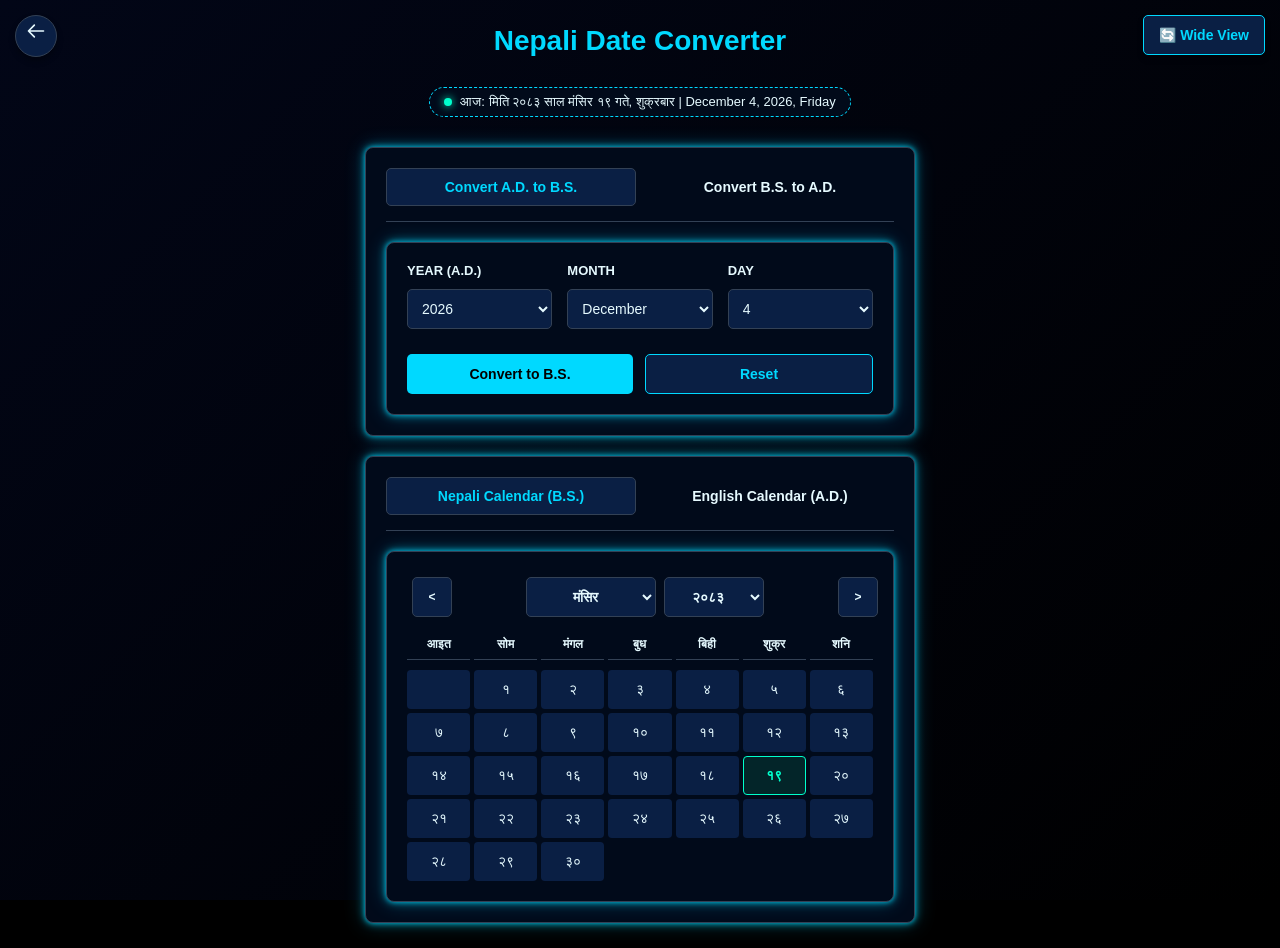
<file: Projects/DateConverter/index.html>
<!DOCTYPE html>
<html lang="en">
<head>
    <meta charset="UTF-8">
    <meta name="viewport" content="width=device-width, initial-scale=1.0">
    <title>Nepali Date Converter</title>
    <meta name="description" content="Convert dates between Nepali (B.S.) and English (A.D.) accurately with our free offline Nepali Date Converter and Calendar.">
    <meta name="keywords" content="nepali date converter, bs to ad, ad to bs, nepali calendar, nepali miti, patro">
    <meta name="author" content="Kishor Aryal">
    
    <link rel="canonical" href="https://kishoraryal.com.np/Projects/DateConverter/">

    <meta property="og:title" content="Nepali Date Converter | Utility Studio">
    <meta property="og:description" content="Convert dates between Nepali (B.S.) and English (A.D.) accurately.">
    <meta property="og:image" content="https://kishoraryal.com.np/Assets/logo.png">
    <meta property="og:url" content="https://kishoraryal.com.np/Projects/DateConverter/">
    <meta property="og:type" content="website">

    <link rel="icon" type="image/png" href="../../Assets/logo.png">
    <link rel="stylesheet" href="../../Assets/master.css">
</head>
<body>
    <button onclick="window.location.href='cal.html'" class="btn-secondary" style="position: absolute; top: 15px; right: 15px; z-index: 100; box-shadow: 0 4px 6px rgba(0,0,0,0.2); margin: 0; display: flex; align-items: center; gap: 8px;">
        🔄 Wide View
    </button>
    <a href="../../layout2.html" title="Back to Dashboard" style="position: fixed; top: 15px; left: 15px; z-index: 1000; background: var(--surface-light); border: 1px solid var(--border-color); box-shadow: 0 4px 6px rgba(0,0,0,0.3); width: 40px; height: 40px; border-radius: 50%; display: flex; align-items: center; justify-content: center; color: var(--text-primary); text-decoration: none; transition: all 0.2s ease;" onmouseover="this.style.background='var(--surface-dark)'; this.style.color='var(--accent-primary)';" onmouseout="this.style.background='var(--surface-light)'; this.style.color='var(--text-primary)';">
        <svg width="20" height="20" fill="none" stroke="currentColor" stroke-width="2" viewBox="0 0 24 24"><path stroke-linecap="round" stroke-linejoin="round" d="M10 19l-7-7m0 0l7-7m-7 7h18"></path></svg>
    </a>
    <div class="app-container">
        <h1 class="app-header">Nepali Date Converter</h1>
        <div class="live-date-container">
            <div id="live-date" class="live-date">
                <span class="indicator"></span>
                <span id="current-date-text">Loading today's date...</span>
            </div>
        </div>

        <main class="card-container">
            <div class="tabs">
                <button class="tab-btn main-tab active" data-tab="ad-to-bs">Convert A.D. to B.S.</button>
                <button class="tab-btn main-tab" data-tab="bs-to-ad">Convert B.S. to A.D.</button>
            </div>

            <section id="ad-to-bs" class="tab-content active">
                <form id="form-ad-to-bs">
                    <div class="input-grid">
                        <div class="input-group">
                            <label for="ad-year">Year (A.D.)</label>
                            <select id="ad-year" required></select>
                        </div>
                        <div class="input-group">
                            <label for="ad-month">Month</label>
                            <select id="ad-month" required></select>
                        </div>
                        <div class="input-group">
                            <label for="ad-day">Day</label>
                            <select id="ad-day" required></select>
                        </div>
                    </div>
                    <div class="button-group">
                        <button type="submit" class="btn-primary">Convert to B.S.</button>
                        <button type="button" class="btn-secondary reset-btn">Reset</button>
                    </div>
                </form>
            </section>

            <section id="bs-to-ad" class="tab-content">
                <form id="form-bs-to-ad">
                    <div class="input-grid">
                        <div class="input-group">
                            <label for="bs-year">साल (वि.सं.)</label>
                            <select id="bs-year" required></select>
                        </div>
                        <div class="input-group">
                            <label for="bs-month">महिना</label>
                            <select id="bs-month" required></select>
                        </div>
                        <div class="input-group">
                            <label for="bs-day">गते</label>
                            <select id="bs-day" required></select>
                        </div>
                    </div>
                    <div class="button-group">
                        <button type="submit" class="btn-primary">Convert to A.D.</button>
                        <button type="button" class="btn-secondary reset-btn">Reset</button>
                    </div>
                </form>
            </section>

            <div id="output-section" class="output-card hidden">
                <div style="font-size: 13px; color: var(--text-secondary); font-weight: bold; text-transform: uppercase; margin-bottom: 12px;">Converted Date</div>
                
                <div style="display: flex; justify-content: space-between; align-items: center; gap: 15px;">
                    <p id="result-text" class="result-text" style="margin: 0; word-break: break-word;"></p>
                    
                    <button id="copy-btn" class="btn-secondary" style="margin: 0; height: 40px; min-width: 90px;">Copy</button>
                </div>
                <div id="error-message" class="error-message hidden"></div>
            </div>
        </main>

        <main class="card-container" style="margin-top: 20px;">
            <div class="tabs">
                <button class="tab-btn cal-tab active" data-tab="cal-bs-view">Nepali Calendar (B.S.)</button>
                <button class="tab-btn cal-tab" data-tab="cal-ad-view">English Calendar (A.D.)</button>
            </div>

            <section id="cal-bs-view" class="tab-content active">
                <div class="calendar-header">
                    <button id="bs-cal-prev" class="btn-icon cal-nav-btn">&lt;</button>
                    <div class="cal-controls">
                        <select id="cal-bs-month-select" class="cal-header-select" style="min-width: 130px; text-align: center;"></select>
                        <select id="cal-bs-year-select" class="cal-header-select" style="min-width: 100px; text-align: center;"></select>
                    </div>
                    <button id="bs-cal-next" class="btn-icon cal-nav-btn">&gt;</button>
                </div>
                <div class="calendar-grid" id="bs-cal-grid">
                    <div class="weekday">आइत</div><div class="weekday">सोम</div><div class="weekday">मंगल</div>
                    <div class="weekday">बुध</div><div class="weekday">बिही</div><div class="weekday">शुक्र</div><div class="weekday">शनि</div>
                    <div id="bs-cal-days" class="cal-days-wrapper"></div>
                </div>
            </section>

            <section id="cal-ad-view" class="tab-content">
                <div class="calendar-header">
                    <button id="ad-cal-prev" class="btn-icon cal-nav-btn">&lt;</button>
                    <div class="cal-controls">
                        <select id="cal-ad-month-select" class="cal-header-select" style="min-width: 130px; text-align: center;"></select>
                        <select id="cal-ad-year-select" class="cal-header-select" style="min-width: 100px; text-align: center;"></select>
                    </div>
                    <button id="ad-cal-next" class="btn-icon cal-nav-btn">&gt;</button>
                </div>
                <div class="calendar-grid" id="ad-cal-grid">
                    <div class="weekday">Sun</div><div class="weekday">Mon</div><div class="weekday">Tue</div>
                    <div class="weekday">Wed</div><div class="weekday">Thu</div><div class="weekday">Fri</div><div class="weekday">Sat</div>
                    <div id="ad-cal-days" class="cal-days-wrapper"></div>
                </div>
            </section>
        </main>
    </div>
    <script src="libs/script.js"></script>
    <script>
        function copyWithDoubleTick(button, textToCopy) {
            navigator.clipboard.writeText(textToCopy).then(() => {
                const originalHTML = button.innerHTML;
                
                // Matches the exact Unicode animation with text
                button.innerHTML = `<span style="color: var(--color-success); display: flex; align-items: center; justify-content: center; gap: 4px; font-weight: bold; font-size: 13px;"><svg width="16" height="16" viewBox="0 0 24 24" fill="none" stroke="currentColor" stroke-width="3" stroke-linecap="round" stroke-linejoin="round"><path d="M7 11L12 16L22 6M2 11L7 16L17 6"/></svg> Copied</span>`;
                
                setTimeout(() => { button.innerHTML = originalHTML; }, 2000);
            });
        }

        document.getElementById('copy-btn').addEventListener('click', function() {
            const dateText = document.getElementById('result-text').innerText;
            if(dateText) copyWithDoubleTick(this, dateText);
        });
    </script>
</body>
</html>
</file>
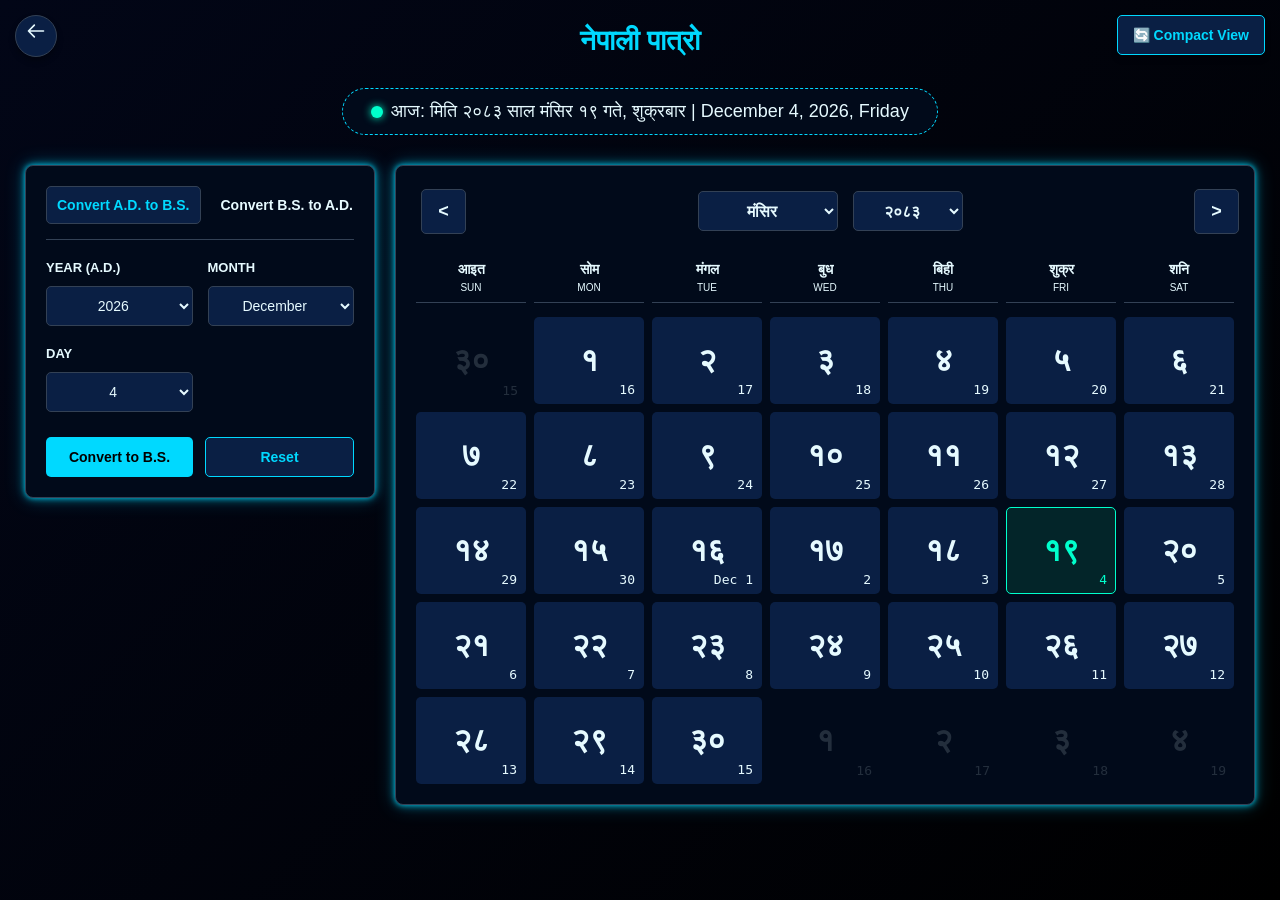
<file: Projects/DateConverter/cal.html>
<!DOCTYPE html>
<html lang="en">
<head>
    <meta charset="UTF-8">
    <meta name="viewport" content="width=device-width, initial-scale=1.0">
    <title>Nepali Date Converter | Utility Studio</title>
    <meta name="description" content="Advanced unified Nepali and English Date Converter and Calendar.">
    <meta name="author" content="Kishor Aryal">
    
    <link rel="icon" type="image/png" href="../../Assets/logo.png">
    <link rel="stylesheet" href="../../Assets/master.css">
    
    <style>
        /* Bypass the max-width to let the Pro layout expand */
        .wide-date-wrapper { display: flex; justify-content: center; align-items: center; width: 100%; margin-bottom: 30px; }
        .wide-date-wrapper .live-date { font-size: 18px !important; padding: 12px 28px !important; border-radius: 30px !important; }
        .wide-date-wrapper .indicator { width: 12px !important; height: 12px !important; }

        /* Custom Grid Layout for Pro Converter */
        .pro-date-grid {
            display: grid;
            grid-template-columns: 1fr;
            gap: 20px;
            align-items: start;
            width: 100%;
        }
        @media (min-width: 1000px) {
            /* FIX: Changed 400px to 350px to perfectly match other tools */
            .pro-date-grid { grid-template-columns: 350px 1fr; }
        }

        /* Force script.js output to be Massive Pro Cells */
        #bs-cal-days .cal-day {
            position: relative;
            min-height: 85px !important; 
            font-size: 32px !important;  
            font-weight: bold;
            display: flex;
            align-items: center;
            justify-content: center;
            background: var(--surface-light);
            border-radius: var(--radius-md);
            border: 1px solid transparent;
            transition: var(--transition-smooth);
            cursor: pointer;
            padding: 0 !important;
        }
        #bs-cal-days .cal-day:hover { border-color: var(--accent-primary); background: var(--surface-dark); }
        #bs-cal-days .cal-day.today { background: rgba(16, 185, 129, 0.15) !important; border-color: var(--color-success) !important; color: var(--color-success) !important; }
        
        /* The Small English Date in the corner */
        .eng-date-small {
            position: absolute;
            bottom: 6px;
            right: 8px;
            font-size: 13px;
            color: var(--text-secondary);
            font-weight: normal;
            font-family: monospace;
        }
        /* Fade out previous/next month days so they aren't distracting */
        #bs-cal-days .cal-day.muted {
            opacity: 0.15 !important; /* Drops visibility down to 15% */
            background: transparent !important;
            pointer-events: none !important; /* Makes them unclickable */
            border: none !important;
        }
    </style>
</head>
<body>
    <button onclick="window.location.href='index.html'" class="btn-secondary" style="position: absolute; top: 15px; right: 15px; z-index: 100; box-shadow: 0 4px 6px rgba(0,0,0,0.2); margin: 0; display: flex; align-items: center; gap: 8px;">
        🔄 Compact View
    </button>
    <a href="../../layout2.html" title="Back to Dashboard" style="position: fixed; top: 15px; left: 15px; z-index: 1000; background: var(--surface-light); border: 1px solid var(--border-color); box-shadow: 0 4px 6px rgba(0,0,0,0.3); width: 40px; height: 40px; border-radius: 50%; display: flex; align-items: center; justify-content: center; color: var(--text-primary); text-decoration: none; transition: all 0.2s ease;" onmouseover="this.style.background='var(--surface-dark)'; this.style.color='var(--accent-primary)';" onmouseout="this.style.background='var(--surface-light)'; this.style.color='var(--text-primary)';">
        <svg width="20" height="20" fill="none" stroke="currentColor" stroke-width="2" viewBox="0 0 24 24"><path stroke-linecap="round" stroke-linejoin="round" d="M10 19l-7-7m0 0l7-7m-7 7h18"></path></svg>
    </a>
    <div class="app-container">
        <h1 class="app-header">नेपाली पात्रो</h1>
        <div class="wide-date-wrapper">
            <div id="live-date" class="live-date">
                <span class="indicator"></span>
                <span id="current-date-text">Loading today's date...</span>
            </div>
        </div>

        <div class="pro-date-grid">
            
            <div class="left-column">
                <main class="card-container" style="margin-bottom: 0;">
                    <div class="tabs">
                        <button class="tab-btn main-tab active" data-tab="ad-to-bs">Convert A.D. to B.S.</button>
                        <button class="tab-btn main-tab" data-tab="bs-to-ad">Convert B.S. to A.D.</button>
                    </div>

                    <section id="ad-to-bs" class="tab-content active" style="padding: 0; box-shadow: none; border: none; background: transparent;">
                        <form id="form-ad-to-bs">
                            <div class="input-grid">
                                <div class="input-group">
                                    <label for="ad-year">Year (A.D.)</label>
                                    <select id="ad-year" required style="text-align: center;"></select>
                                </div>
                                <div class="input-group">
                                    <label for="ad-month">Month</label>
                                    <select id="ad-month" required style="text-align: center;"></select>
                                </div>
                                <div class="input-group">
                                    <label for="ad-day">Day</label>
                                    <select id="ad-day" required style="text-align: center;"></select>
                                </div>
                            </div>
                            <div class="button-group" style="margin-top: 15px;">
                                <button type="submit" class="btn-primary">Convert to B.S.</button>
                                <button type="button" class="btn-secondary reset-btn">Reset</button>
                            </div>
                        </form>
                    </section>

                    <section id="bs-to-ad" class="tab-content" style="padding: 0; box-shadow: none; border: none; background: transparent;">
                        <form id="form-bs-to-ad">
                            <div class="input-grid">
                                <div class="input-group">
                                    <label for="bs-year">साल (वि.सं.)</label>
                                    <select id="bs-year" required style="text-align: center;"></select>
                                </div>
                                <div class="input-group">
                                    <label for="bs-month">महिना</label>
                                    <select id="bs-month" required style="text-align: center;"></select>
                                </div>
                                <div class="input-group">
                                    <label for="bs-day">गते</label>
                                    <select id="bs-day" required style="text-align: center;"></select>
                                </div>
                            </div>
                            <div class="button-group" style="margin-top: 15px;">
                                <button type="submit" class="btn-primary">Convert to A.D.</button>
                                <button type="button" class="btn-secondary reset-btn">Reset</button>
                            </div>
                        </form>
                    </section>

                    <div id="output-section" class="output-card hidden" style="margin-top: 20px;">
                        <div style="font-size: 13px; color: var(--text-secondary); font-weight: bold; text-transform: uppercase; margin-bottom: 12px;">Converted Date</div>
                        <div style="display: flex; justify-content: space-between; align-items: center; gap: 15px;">
                            <p id="result-text" class="result-text" style="margin: 0; word-break: break-word;"></p>
                            <button id="copy-btn" class="btn-secondary" style="margin: 0; height: 40px; min-width: 90px;">Copy</button>
                        </div>
                        <div id="error-message" class="error-message hidden"></div>
                    </div>
                </main>
            </div>

            <div class="right-column">
                <main class="card-container" style="height: 100%; display: flex; flex-direction: column;">
                    
                    <div class="calendar-header" style="margin-bottom: 25px;">
                        <button id="bs-cal-prev" class="btn-icon cal-nav-btn" style="width: 45px; height: 45px; font-size: 18px;">&lt;</button>
                        <div class="cal-controls" style="gap: 15px;">
                            <select id="cal-bs-month-select" class="cal-header-select" style="min-width: 140px; text-align: center; font-size: 16px;"></select>
                            <select id="cal-bs-year-select" class="cal-header-select" style="min-width: 110px; text-align: center; font-size: 16px;"></select>
                        </div>
                        <button id="bs-cal-next" class="btn-icon cal-nav-btn" style="width: 45px; height: 45px; font-size: 18px;">&gt;</button>
                    </div>

                    <div class="calendar-grid" id="bs-cal-grid" style="gap: 8px; flex-grow: 1;">
                        <div class="weekday" style="font-size: 14px;">आइत<br><span style="font-size: 10px; font-weight: normal;">SUN</span></div>
                        <div class="weekday" style="font-size: 14px;">सोम<br><span style="font-size: 10px; font-weight: normal;">MON</span></div>
                        <div class="weekday" style="font-size: 14px;">मंगल<br><span style="font-size: 10px; font-weight: normal;">TUE</span></div>
                        <div class="weekday" style="font-size: 14px;">बुध<br><span style="font-size: 10px; font-weight: normal;">WED</span></div>
                        <div class="weekday" style="font-size: 14px;">बिही<br><span style="font-size: 10px; font-weight: normal;">THU</span></div>
                        <div class="weekday" style="font-size: 14px;">शुक्र<br><span style="font-size: 10px; font-weight: normal;">FRI</span></div>
                        <div class="weekday" style="font-size: 14px;">शनि<br><span style="font-size: 10px; font-weight: normal;">SAT</span></div>
                        
                        <div id="bs-cal-days" class="cal-days-wrapper"></div>
                    </div>
                </main>
            </div>
        </div>
    </div>

    <div style="display: none;">
        <select id="cal-ad-month-select"></select>
        <select id="cal-ad-year-select"></select>
        <button id="ad-cal-prev"></button>
        <button id="ad-cal-next"></button>
        <div id="ad-cal-grid"></div>
        <div id="ad-cal-days"></div>
    </div>

    <script src="libs/script.js"></script>
    <script>
        function copyWithDoubleTick(button, textToCopy) {
            navigator.clipboard.writeText(textToCopy).then(() => {
                const originalHTML = button.innerHTML;
                button.innerHTML = `<span style="color: var(--color-success); display: flex; align-items: center; justify-content: center; gap: 4px; font-weight: bold; font-size: 13px;"><svg width="16" height="16" viewBox="0 0 24 24" fill="none" stroke="currentColor" stroke-width="3" stroke-linecap="round" stroke-linejoin="round"><path d="M7 11L12 16L22 6M2 11L7 16L17 6"/></svg> Copied</span>`;
                setTimeout(() => { button.innerHTML = originalHTML; }, 2000);
            });
        }
        document.getElementById('copy-btn').addEventListener('click', function() {
            const dateText = document.getElementById('result-text').innerText;
            if(dateText) copyWithDoubleTick(this, dateText);
        });
    </script>
</body>
</html>
</file>
<file: Assets/master.css>
/* ==========================================================================
   UTILITY STUDIO - UNIFIED UI FRAMEWORK
   ========================================================================== */

:root {
    --bg-start: #020617;
    --bg-end: #000000;
    --surface-dark: #010a1a;
    --surface-light: #0a1f44;
    
    /* Darkened to fix text visibility on the Merge/Compress buttons */
    --border-color: #334155; 
    
    /* Restored to your bright neon cyan for the file browser buttons */
    --accent-primary: #00d9ff; 
    --accent-hover: #0099ff;
    
    --text-primary: #e6faff;
    --text-secondary: #475569c;
    --color-success: #00ffcc;
    --color-success-hover: #00e6b8;
    --color-error: #ff0033;
    --color-error-hover: #ff1a4d;
    --radius-md: 5px;
    --radius-lg: 8px;
    --shadow-soft:
        0 0 5px rgba(0, 217, 255, 0.7),
        0 0 10px rgba(0, 217, 255, 0.5),
        0 0 20px rgba(0, 217, 255, 0.3);
    --transition-smooth: all 0.3s ease;
}

/* ==========================================================================
   1. GLOBAL LAYOUT
   ========================================================================== */
html { height: -webkit-fill-available; min-height: 100%; background: var(--bg-end); }

body {
    font-family: Segoe UI, Tahoma, Geneva, Verdana, sans-serif;
    background: linear-gradient(135deg, var(--bg-start), var(--bg-end));
    background-attachment: fixed; /* FIX: Prevents the ugly two-color horizontal cut-off */
    color: var(--text-primary);
    margin: 0; 
    padding: 0;
    min-height: 100vh; 
    min-height: -webkit-fill-available;
    display: flex; 
    flex-direction: column; 
    overflow-x: hidden;
}

.app-container {
    max-width: 1400px; 
    margin: auto; 
    padding: 25px; 
    box-sizing: border-box;
    flex-grow: 1; 
    display: flex; 
    flex-direction: column;
    width: 100%;
}

.app-container:has(.live-date-container) { max-width: 600px; } 

.app-header {
    text-align: center; color: var(--accent-primary); font-size: 28px;
    margin-top: 0; margin-bottom: 30px; font-weight: bold;
}

h2, h3, h4 { color: var(--text-primary); margin-top: 0; }

.tools-grid, .dashboard {
    display: grid;
    grid-template-columns: 1fr; 
    gap: 20px; 
    align-items: stretch; 
    flex-grow: 1;
}

@media (min-width: 950px) {
    .tools-grid, .dashboard { grid-template-columns: 350px 1fr; }
}

.right-column { display: flex; flex-direction: column; gap: 20px; height: 100%; }

.tools-grid:has(.word-toolbar), .tools-grid:has(.split-bucket) { grid-template-columns: 1fr !important; }
@media (min-width: 768px) { .tools-grid:has(.word-toolbar), .tools-grid:has(.split-bucket) { grid-template-columns: repeat(2, 1fr) !important; } }
@media (min-width: 1100px) { .tools-grid:has(.word-toolbar), .tools-grid:has(.split-bucket) { grid-template-columns: repeat(3, 1fr) !important; } }

section, .card, .card-container {
    padding: 20px; background: var(--surface-dark); border-radius: var(--radius-lg);
    box-shadow: var(--shadow-soft); border: 1px solid var(--border-color);
    transition: var(--transition-smooth); position: relative; box-sizing: border-box;
    display: flex; flex-direction: column; height: 100%; margin-bottom: 0;
}

.section-header {
    display: flex; justify-content: space-between; align-items: center;
    border-bottom: 1px solid var(--border-color); padding-bottom: 10px; margin-bottom: 15px; width: 100%;
}
.section-header h2 { font-size: 18px; margin: 0; }

.hidden, [hidden] { display: none !important; }

/* ==========================================================================
   2. MASTER HUB LAYOUT
   ========================================================================== */
body.hub-layout { font-family: system-ui, -apple-system, sans-serif; height: 100vh; overflow: hidden; }
.top-header { background-color: var(--surface-dark); border-bottom: 1px solid var(--border-color); padding: 0.75rem 1.5rem; display: flex; align-items: center; z-index: 20; }
.menu-toggle { background: transparent; border: none; color: var(--text-primary); font-size: 1.5rem; cursor: pointer; padding: 0; margin-right: 1rem; display: flex; transition: color 0.2s; }
.menu-toggle:hover { color: var(--accent-primary); }
.brand { font-size: 1.25rem; font-weight: bold; letter-spacing: 0.5px; }
.main-container { display: flex; flex-grow: 1; position: relative; overflow: hidden; }
.sidebar { width: 260px; background-color: var(--surface-dark); border-right: 1px solid var(--border-color); display: flex; flex-direction: column; box-sizing: border-box; transition: transform 0.3s ease, margin-left 0.3s ease; z-index: 10; }
.sidebar.hidden { margin-left: -260px; }
.nav-section { padding: 1rem; flex-grow: 1; overflow-y: auto; }
.nav-item { display: block; padding: 0.75rem 1rem; color: var(--text-secondary); text-decoration: none; border-radius: 6px; margin-bottom: 0.5rem; transition: all 0.2s; border-left: 3px solid transparent; cursor: pointer; font-weight: 500; }
.nav-item:hover { background-color: rgba(255, 255, 255, 0.05); color: var(--text-primary); }
.nav-item.active { background-color: rgba(56, 189, 248, 0.1); color: var(--accent-primary); border-left-color: var(--accent-primary); }
.workspace { flex-grow: 1; position: relative; background-color: transparent; }
iframe { width: 100%; height: 100%; border: none; background-color: transparent; display: block; }
.mobile-overlay { display: none; position: absolute; top: 0; left: 0; right: 0; bottom: 0; background: rgba(0, 0, 0, 0.5); z-index: 5; opacity: 0; transition: opacity 0.3s ease; }
@media (max-width: 768px) {
    .sidebar { position: absolute; height: 100%; transform: translateX(-100%); margin-left: 0 !important; }
    .sidebar.mobile-open { transform: translateX(0); }
    .mobile-overlay.active { display: block; opacity: 1; }
}

/* ==========================================================================
   3. UNIVERSAL FORM CONTROLS & BUTTONS
   ========================================================================== */
.app-container input:not([type="radio"]):not([type="checkbox"]):not([type="file"]):not([type="color"]),
.app-container select, .dashboard input:not([type="radio"]):not([type="checkbox"]):not([type="file"]):not([type="color"]), .dashboard select {
    width: 100%; padding: 0 10px; margin: 5px 0; border-radius: var(--radius-md);
    border: 1px solid var(--border-color) !important; box-sizing: border-box;
    background-color: var(--surface-light) !important; color: var(--text-primary) !important;
    font-family: inherit; outline: none; transition: border-color 0.2s; font-size: 14px;
    height: 40px !important; 
}
.app-container input:focus, .app-container select:focus, .dashboard input:focus, .dashboard select:focus { border-color: var(--accent-primary) !important; }
.app-container input::placeholder { color: var(--text-secondary) !important; }

.app-container textarea { 
    width: 100%; padding: 10px; margin: 5px 0; border-radius: var(--radius-md);
    border: 1px solid var(--border-color) !important; box-sizing: border-box;
    background-color: var(--surface-light) !important; color: var(--text-primary) !important;
    font-family: inherit; outline: none; transition: border-color 0.2s; font-size: 14px;
    min-height: 120px; resize: vertical; height: auto;
}
.app-container textarea:focus { border-color: var(--accent-primary) !important; }
.app-container textarea::placeholder { color: var(--text-secondary) !important; }
.app-container:has(.mode-btn) textarea { min-height: 250px !important; font-size: 16px; line-height: 1.5; }

input[type="file"] { width: auto; background: transparent; padding: 0; margin-bottom: 10px; color: var(--text-secondary); }
input[type="radio"], input[type="checkbox"] { width: auto; margin: 0; cursor: pointer; }
input[type="color"] { padding: 4px; border-radius: var(--radius-md); border: 1px solid var(--border-color); background: var(--surface-light); cursor: pointer; }

.action-row { display: flex; gap: 10px; align-items: flex-end; margin-top: auto; padding-top: 15px; width: 100%; }
.action-row > * { margin: 0 !important; }
.action-row .control-group { flex: 1; }
.action-row input:not([type="file"]), .action-row button, .action-row select { height: 40px !important; }

.input-grid { display: grid; grid-template-columns: repeat(auto-fit, minmax(120px, 1fr)); gap: 15px; margin-bottom: 20px; width: 100%; }
.input-group { display: flex; flex-direction: column; width: 100%; }
.input-group label, .form-group label { font-size: 13px; color: var(--text-secondary); font-weight: bold; text-transform: uppercase; margin-bottom: 6px; }
.form-group { margin-bottom: 1.25rem; width: 100%; }
.crop-grid { display: grid; grid-template-columns: 1fr 1fr; gap: 0.5rem; }

/* FIX: Smart rule to perfectly center and size PDF Upload Buttons automatically */
section > button[onclick*="upload"] {
    width: auto !important;
    min-width: 200px;
    padding: 10px 30px !important;
    display: inline-flex !important;
    margin: 0 auto 15px 0 !important;
}

button, .btn-upload-label {
    padding: 0 15px; height: 40px; border-radius: var(--radius-md); border: none;
    background: var(--accent-primary); color: black; font-weight: bold;
    cursor: pointer; transition: background 0.3s; display: inline-flex;
    align-items: center; justify-content: center; gap: 5px; font-family: inherit; font-size: 14px;
    text-decoration: none; box-sizing: border-box; white-space: nowrap;
}
button:hover, .btn-upload-label:hover { background: var(--accent-hover); }
button:disabled, .btn-upload-label.disabled { background: var(--border-color); color: var(--text-secondary); cursor: not-allowed; pointer-events: none; }

.btn-primary { background: var(--accent-primary); color: black; }
.btn-primary:hover { background: var(--accent-hover); }
.btn-secondary { background: var(--surface-light); color: var(--accent-primary); border: 1px solid var(--accent-primary); }
.btn-secondary:hover { background: var(--border-color); }
.btn-success { background: var(--color-success); color: white; border: 1px solid var(--color-success); }
.btn-success:hover { background: var(--color-success-hover); }
.btn-danger { background: var(--color-error); color: white; border: 1px solid var(--color-error); }
.btn-danger:hover { background: var(--color-error-hover); }

.button-group { display: flex; gap: 12px; }
.button-group button { flex: 1; }

.btn-icon, .tool-btn { background: transparent; color: var(--text-secondary); padding: 6px; border: 1px solid transparent; border-radius: 4px; display: flex; flex-direction: column; align-items: center; gap: 4px; font-size: 12px; cursor: pointer; height: auto;}
.btn-icon:hover, .tool-btn:hover { color: var(--text-primary); background: var(--border-color); }
.tool-btn.active { background: var(--accent-hover); color: black; border-color: var(--accent-primary); font-weight: bold; }

/* ==========================================================================
   4. SHARED UI COMPONENTS
   ========================================================================== */
.control-panel, .toggle-container { background: var(--surface-light); padding: 12px 15px; border-radius: 6px; border: 1px solid var(--border-color); display: flex; gap: 15px; align-items: center; flex-wrap: wrap; margin-bottom: 15px; width: 100%; box-sizing: border-box; }
.control-group { display: flex; align-items: center; gap: 8px; }
.control-label { font-size: 13px; color: var(--text-secondary); font-weight: bold; text-transform: uppercase; }

.slider-container { display: flex; align-items: center; gap: 10px; background: var(--surface-dark); padding: 6px 12px; border-radius: 6px; border: 1px solid var(--border-color); }
.slider-label { font-size: 11px; color: var(--text-secondary); font-weight: bold; }

.badge { background-color: var(--surface-dark); border: 1px solid var(--surface-light); padding: 4px 12px; border-radius: 999px; font-size: 13px; color: var(--accent-primary); }

.thumb-grid { display: grid; grid-template-columns: repeat(auto-fill, minmax(100px, 1fr)); gap: 10px; background: var(--surface-light); padding: 10px; border-radius: 6px; min-height: 100px; max-height: 600px; overflow-y: auto; width: 100%; box-sizing: border-box; }
.thumbnail-item { background: var(--surface-dark); padding: 6px; border-radius: 6px; border: 1px solid var(--border-color); text-align: center; cursor: pointer; transition: 0.2s; display: flex; flex-direction: column; align-items: center; position: relative; }
.thumbnail-item:hover { border-color: var(--accent-primary); }
.thumbnail-item.active { border-color: var(--color-success); background: var(--surface-light); }

.thumbnail-item img { width: 100%; height: 70px; object-fit: cover; border-radius: 4px; background: white; } 
.thumbnail-item canvas { max-width: 100%; height: auto; border-radius: 4px; background: white; display: block; margin: 0 auto; } 

.page-label { font-size: 11px; color: var(--text-secondary); margin-top: 6px; word-break: break-all; }

/* ==========================================================================
   5. TOOL-SPECIFIC SECTIONS
   ========================================================================== */

/* --- A. PDF & Image Canvas Editor --- */
#editor-canvas-container { position: relative; display: flex; justify-content: center; align-items: center; border: 1px solid var(--border-color); background: var(--surface-light); padding: 10px; border-radius: 6px; overflow: hidden; box-shadow: 0 10px 15px -3px rgba(0, 0, 0, 0.5); width: 100%; min-height: 300px; touch-action: none; box-sizing: border-box; }
#main-image { display: none; max-width: 100%; max-height: 50vh; border-radius: 4px; background: white; touch-action: none; }
#editor-canvas { display: block; max-width: 100%; max-height: 50vh; border-radius: 4px; background: white; touch-action: none; }

body:has(.word-toolbar) #editor-canvas-container { padding: 0; display: block; line-height: 0; }
body:has(.word-toolbar) #editor-canvas { width: 100%; max-height: none; height: auto; border-radius: 0; }

.live-overlay { position: absolute; z-index: 10; cursor: move; user-select: none; border: 1px dashed transparent; padding: 2px; box-sizing: border-box; touch-action: none; line-height: 1; }
.live-overlay.selected { border-color: var(--accent-primary); outline: 2px solid var(--accent-hover); z-index: 100 !important; background: rgba(56, 189, 248, 0.1); }
.resize-handle { display: none; position: absolute; bottom: -8px; right: -8px; width: 16px; height: 16px; background: var(--accent-primary); border: 2px solid var(--surface-light); border-radius: 50%; cursor: nwse-resize; z-index: 12; box-shadow: 0 2px 4px rgba(0,0,0,0.4); }

.del-overlay-btn { 
    display: none; 
    position: absolute; 
    top: -12px; left: -12px; 
    background: var(--color-error); color: white; 
    border: none; 
    border-radius: 50% !important; 
    
    /* Strict dimensions to prevent oval stretching */
    width: 24px !important; height: 24px !important; 
    min-width: 24px !important; min-height: 24px !important;
    padding: 0 !important; box-sizing: border-box !important;
    
    font-size: 12px; cursor: pointer; z-index: 11; 
    justify-content: center; align-items: center; 
    box-shadow: 0 2px 4px rgba(0,0,0,0.4); 
}

/* FIX: Ensure the red cross on PDF Thumbnails is on the top right, not top left */
.thumbnail-item .del-overlay-btn {
    top: -10px !important;
    right: -10px !important;
    left: auto !important;
}

.live-overlay.selected .resize-handle, .live-overlay.selected .del-overlay-btn { display: flex; }
.thumbnail-item:hover .del-overlay-btn { display: flex; } /* Ensure it shows on hover */

.overlay-text { font-family: Helvetica, sans-serif; min-width: 30px; min-height: 20px; white-space: pre-wrap; outline: none; border: 1px dashed transparent; line-height: 1.2; word-break: break-word; }
.overlay-text:focus { border-color: var(--accent-primary); cursor: text; }
.overlay-rect { border: 2px solid var(--color-error); background: rgba(239, 68, 68, 0.2); }
.overlay-ellipse { border: 2px solid var(--accent-primary); border-radius: 50%; background: rgba(56, 189, 248, 0.2); }
.overlay-line { border-top: 3px solid var(--color-success); height: 0; min-height: 5px; } 
.overlay-highlight { background: rgba(250, 204, 21, 0.4); mix-blend-mode: multiply; }
.overlay-checkbox { width: 16px; height: 16px; border: 2px solid var(--surface-dark); background: white; }
.overlay-formtext { border: 1px dashed var(--accent-primary); font-size: 10px; display: flex; align-items: center; padding-left: 4px; overflow: hidden; background: transparent; }

section.fullscreen-mode { position: fixed; top: 0; left: 0; right: 0; bottom: 0; width: 100%; height: 100%; z-index: 9999; border-radius: 0; overflow-y: auto; background: var(--surface-dark); padding: 30px; margin: 0; display: flex; flex-direction: column; }
.word-toolbar { display: flex; flex-wrap: wrap; gap: 8px; background: var(--surface-light); padding: 12px; border-radius: 6px; margin-bottom: 15px; border: 1px solid var(--border-color); align-items: center; width: 100%; box-sizing: border-box;}
.format-bar { display: flex; gap: 8px; align-items: center; background: var(--surface-dark); padding: 6px 10px; border-radius: 4px; border: 1px dashed var(--border-color); margin-left: auto; flex-wrap: wrap; }
.split-bucket { border: 2px dashed var(--border-color); padding: 10px; border-radius: 8px; margin-bottom: 15px; background: var(--surface-dark); width: 100%; box-sizing: border-box; }
.bucket-header { display: flex; justify-content: space-between; align-items: center; margin-bottom: 10px; gap: 10px; }

body[data-active-tool="select"] #overlay-layer { cursor: default; }
body[data-active-tool="text"] #overlay-layer { cursor: text; }
body[data-active-tool="highlight"], body[data-active-tool="shape"], body[data-active-tool="form"], body[data-active-tool="image"] { cursor: crosshair; }

/* --- B. Video Media Studio UI Elements --- */
.drop-zone { border: 2px dashed var(--border-color); border-radius: var(--radius-lg); padding: 2rem 1rem; text-align: center; background-color: var(--surface-light); cursor: pointer; transition: 0.2s; margin-bottom: 1rem; width: 100%; box-sizing: border-box;}
.file-queue { display: flex; flex-direction: column; gap: 0.5rem; margin-bottom: 1.25rem; width: 100%; }
.file-item { display: flex; justify-content: space-between; background: var(--surface-light); padding: 0.5rem 0.75rem; border-radius: 4px; font-size: 0.8rem; border: 1px solid var(--border-color); }
.terminal { background-color: var(--surface-light); border-radius: 6px; padding: 1rem; height: 300px; overflow-y: auto; font-family: 'Courier New', monospace; font-size: 0.875rem; border: 1px solid var(--border-color); word-break: break-all; white-space: pre-wrap; width: 100%; box-sizing: border-box;}
.log-info { color: var(--text-primary); }
.log-success { color: var(--color-success); }
.log-error { color: var(--color-error); }
.log-warning { color: var(--color-warning); }

/* --- C. QR & Barcode Tools --- */
.toggle-container { display: flex; gap: 25px; margin-bottom: 20px; background: var(--surface-light); padding: 12px 15px; border-radius: 6px; flex-wrap: nowrap !important; overflow-x: auto; width: 100%; box-sizing: border-box; }
.toggle-container label { white-space: nowrap; }

.generator-controls { display: flex; gap: 5px; margin-top: 10px; margin-bottom: 20px; flex-wrap: wrap; }
#qrcode, canvas, svg { margin-top: 15px !important; margin-bottom: 25px !important; display: block; max-width: 100%; height: auto; }

.form-grid { display: grid; grid-template-columns: 1fr 1fr; gap: 10px; width: 100%; }
.full-width { grid-column: span 2; }

.scan-controls { display: flex; flex-wrap: wrap; gap: 10px; align-items: center; margin-bottom: 15px; width: 100%; }
.scan-controls input { width: auto !important; flex-grow: 1; margin: 0 !important; }
.scan-controls button { margin: 0 !important; }

.scan-header { display: flex; justify-content: space-between; align-items: center; margin-bottom: 10px; flex-wrap: wrap; gap: 10px; width: 100%; }
.scan-header > div:last-child, .scan-actions { margin-left: auto; display: flex; gap: 8px; } 

#scanActionContainer { display: none; margin-top: 15px; padding: 15px; background: var(--surface-dark); border-radius: 6px; border-left: 4px solid var(--color-success); align-items: center; justify-content: space-between; flex-wrap: wrap; gap: 10px; width: 100%; box-sizing: border-box;}
#scanActionText strong { color: var(--color-success); font-size: 13px; text-transform: uppercase; letter-spacing: 0.5px; display: block; }
#suggestedActionMessage { color: var(--text-primary); font-size: 15px; margin-top: 2px; }

#scanResultContainer { display: block; margin-top: 15px; background: var(--surface-light); padding: 15px; border-radius: 8px; width: 100%; box-sizing: border-box;}
#scanResult { background: var(--surface-dark); padding: 15px; border-radius: 5px; border: 1px solid var(--border-color); font-family: monospace; font-size: 14px; color: #a5b4fc; overflow-x: auto; min-height: 20px; width: 100%; box-sizing: border-box;}
.history-item { background: var(--surface-light); padding: 12px 15px; border-radius: 6px; margin-bottom: 10px; border-left: 4px solid var(--accent-primary); display: flex; justify-content: space-between; align-items: center; gap: 15px; width: 100%; box-sizing: border-box;}
.history-data { font-family: monospace; font-size: 14px; white-space: nowrap; overflow: hidden; text-overflow: ellipsis; max-width: 600px; }

#cropModal { display: none; position: fixed; top: 0; left: 0; width: 100%; height: 100%; background: rgba(15, 23, 42, 0.95); z-index: 1000; padding: 20px; box-sizing: border-box; flex-direction: column; align-items: center; justify-content: center; }
#cropContainer { width: 100%; max-width: 600px; max-height: 60vh; background: #000; }

/* --- D. Date Converter --- */
.live-date-container { display: flex; justify-content: center; align-items: center; width: 100%; margin-bottom: 30px; }
.live-date { display: inline-flex; align-items: center; gap: 8px; background: var(--surface-dark); padding: 6px 14px; border-radius: 20px; font-size: 13px; color: var(--text-secondary); border: 1px dashed var(--accent-primary); }
.indicator { width: 8px; height: 8px; background-color: var(--color-success); border-radius: 50%; box-shadow: 0 0 8px var(--color-success); animation: pulse 2s infinite; }
@keyframes pulse { 0% { opacity: 1; } 50% { opacity: 0.5; } 100% { opacity: 1; } }

.tab-content { display: none; }
.tab-content.active { display: block; }
.tabs { display: flex; gap: 10px; border-bottom: 1px solid var(--border-color); padding-bottom: 15px; margin-bottom: 20px; width: 100%; }
.tab-btn { flex: 1; background: transparent; color: var(--text-secondary); padding: 10px; border-radius: var(--radius-md); font-weight: bold; transition: var(--transition-smooth); height: auto;}
.tab-btn.active { background: var(--surface-light); color: var(--accent-primary); border: 1px solid var(--border-color); }

.calendar-header { display: flex; justify-content: space-between; align-items: center; margin-bottom: 15px; padding: 0 5px; width: 100%; }
.cal-controls { display: flex; gap: 8px; }
.cal-header-select { padding: 6px 8px; margin: 0; font-weight: bold; font-size: 14px; color: var(--accent-primary); background: var(--surface-dark); border: 1px solid var(--border-color); cursor: pointer; height: 40px;}
.cal-nav-btn { background: var(--surface-light); border: 1px solid var(--border-color); width: 40px; height: 40px; border-radius: var(--radius-md); cursor: pointer; color: var(--text-primary); display: flex; align-items: center; justify-content: center;}
.cal-nav-btn:hover { color: var(--accent-primary); background: var(--surface-dark); }

.calendar-grid { display: grid !important; grid-template-columns: repeat(7, 1fr) !important; gap: 4px; text-align: center; width: 100%; }
.cal-days-wrapper { display: contents !important; }
.weekday { font-size: 12px; color: var(--text-secondary); font-weight: bold; padding-bottom: 8px; border-bottom: 1px solid var(--border-color); margin-bottom: 6px; }

.cal-day { padding: 10px 4px; background: var(--surface-light); border-radius: 4px; font-size: 14px; border: 1px solid transparent; }
.cal-day.today { background: rgba(16, 185, 129, 0.15); border-color: var(--color-success); color: var(--color-success); font-weight: bold; }
.output-card { margin-top: 20px; background: var(--surface-light); padding: 15px; border-radius: 6px; border: 1px solid var(--border-color); border-left: 4px solid var(--color-success); width: 100%; box-sizing: border-box;}
.result-text { margin: 0; font-size: 1.2rem; font-weight: bold; color: var(--accent-primary); }

/* --- E. Unicode Tools --- */
.mode-btn { width: 100%; justify-content: center; margin-top: 8px; }
.mode-btn.active { background: var(--accent-primary); color: black; border-color: var(--accent-primary); font-weight: bold; }

/* ==========================================================================
   6. MOBILE RESPONSIVE BREAKPOINTS (Android Chrome Fixes)
   ========================================================================== */
@media (max-width: 600px) {
    .app-container { padding: 15px 10px 80px 10px; } /* Bottom padding prevents cutoff */
    
    .control-panel, .slider-container { flex-direction: column; align-items: stretch; gap: 12px; }
    .control-group { border-right: none !important; padding-right: 0 !important; flex-wrap: wrap; justify-content: flex-start; width: 100%; }
    .history-item { flex-direction: column; align-items: flex-start; }
    .history-data { max-width: 250px; }
    .cal-day { font-size: 13px; padding: 8px 2px; }
    
    .form-grid { grid-template-columns: 1fr; }
    .full-width { grid-column: span 1; }
    .input-grid { grid-template-columns: 1fr; }
    .button-group { flex-direction: column; }
    .scan-header > div:last-child, .scan-actions { margin-left: 0; }

    /* FIX: Force buttons to be thick and touch-friendly on Android */
    button, .btn-secondary, .btn-primary, .btn-success, .btn-danger, .tab-btn {
        min-height: 48px !important;
        height: auto !important;
        padding: 10px 15px !important;
    }

    /* FIX: Force QR/Barcode Toggle to stay on one line */
    .toggle-container { 
        display: flex !important;
        flex-direction: row !important;
        flex-wrap: nowrap !important; 
        gap: 12px !important; /* Shrunk gap to fit mobile screens */
        padding: 12px 10px !important; 
        justify-content: center !important;
        width: 100%; 
        box-sizing: border-box;
    }
    .toggle-container label { 
        white-space: nowrap !important; 
        font-size: 14px !important;
    }
}
/* ==========================================================================
   FINAL POLISH OVERRIDES (QR History & Date Converter)
   ========================================================================== */

/* 1. Aggressively hide any date/time elements inside the QR History */
.history-meta, 
.history-date, 
.history-time,
.history-item small,
.history-item span[style*="font-size: 12px"],
.history-item span[style*="color: #94a3b8"],
.history-item span[style*="color:#94a3b8"] { 
    display: none !important; 
}

/* 2. Stop the Date Output card from stretching too tall */
.output-card {
    height: auto !important;
    flex: 0 0 auto !important;
}

/* 3. Force the Date text and Copy button to sit perfectly inline */
.output-card .result-text {
    display: inline-block !important;
    vertical-align: middle !important;
    margin: 0 15px 0 0 !important;
}

/* 4. Fix the stretched shape of the Copy Button */
.output-card button, 
.output-card .btn-icon {
    display: inline-flex !important;
    vertical-align: middle !important;
    width: 40px !important;
    height: 40px !important;
    padding: 0 !important;
    align-items: center !important;
    justify-content: center !important;
    margin: 0 !important;
}
</file>
